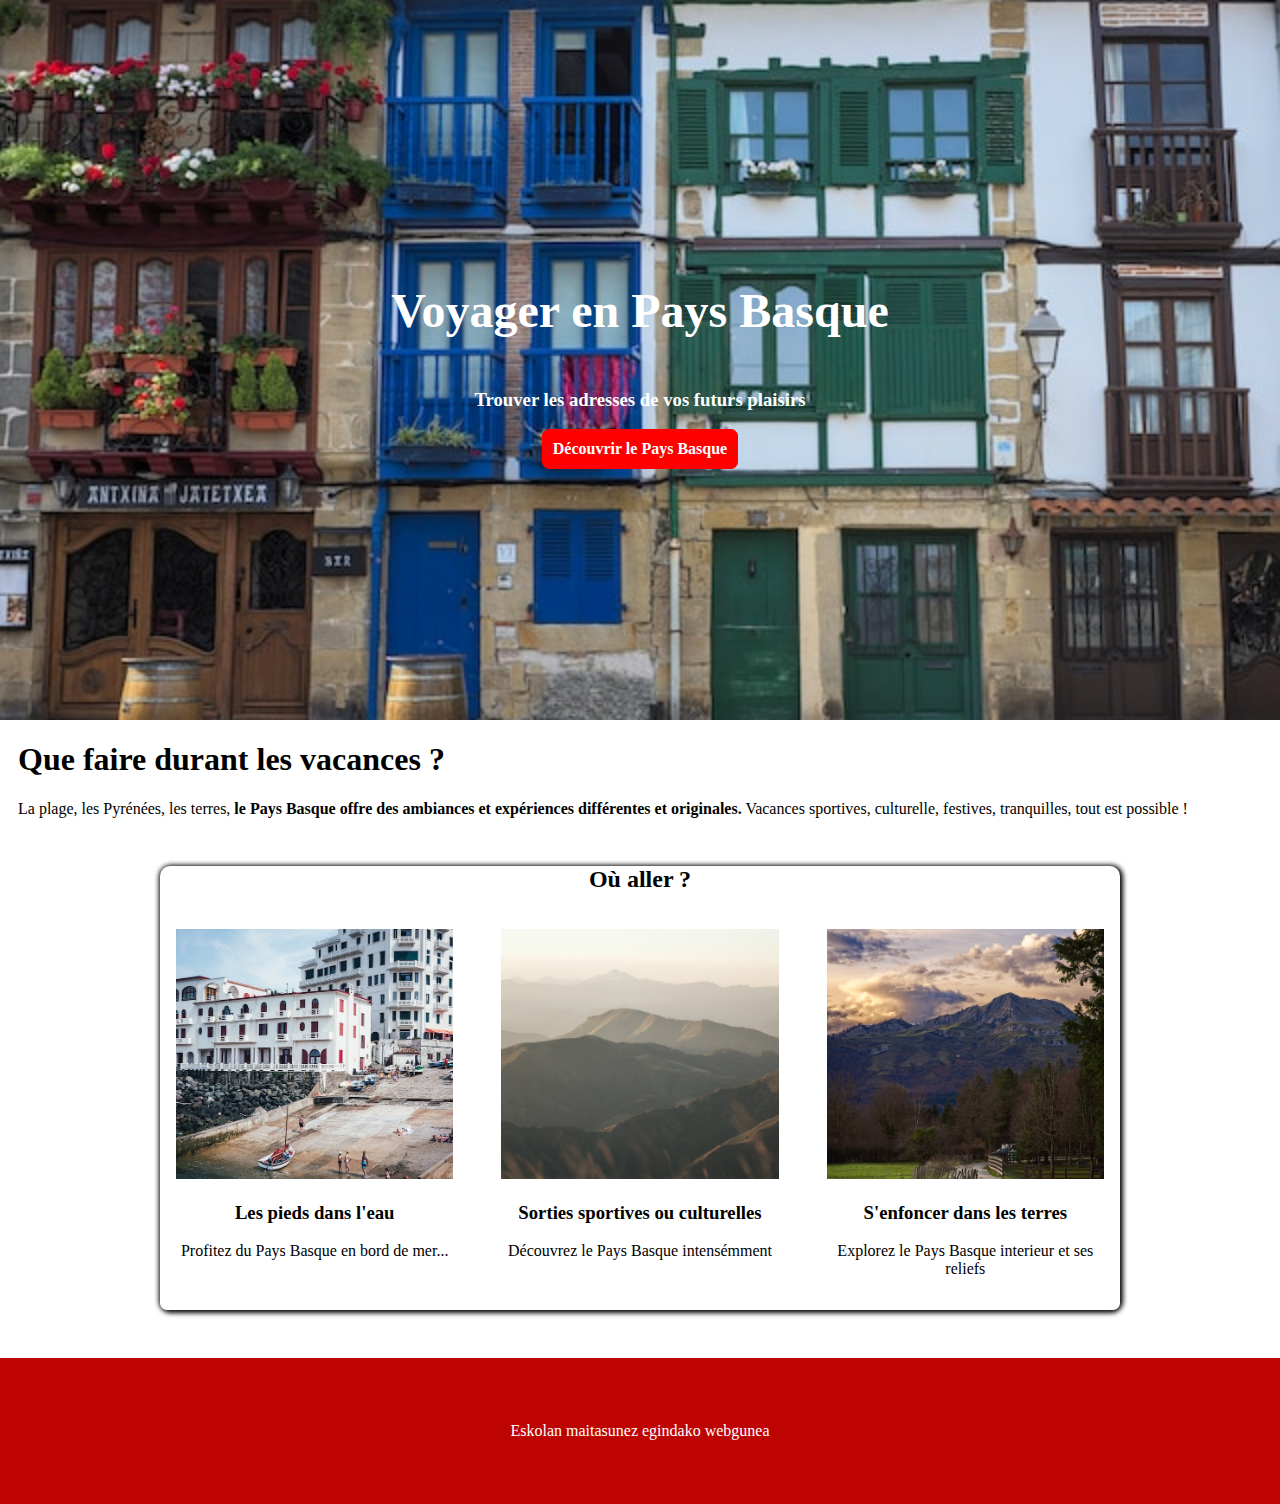
<file: index.html>
<!DOCTYPE html>
<html lang="en">
<head>
    <meta charset="UTF-8">
    <meta http-equiv="X-UA-Compatible" content="IE=edge">
    <meta name="viewport" content="width=device-width, initial-scale=1.0">
    <title>Document</title>
    <link rel="stylesheet" href="styles/style.css">

</head>

<body>
    <div class="banner">
        <h1>Voyager en Pays Basque</h1>
        <h3>Trouver les adresses de vos futurs plaisirs</h3>
        <a href="https://www.google.com/maps/place/Pays+basque+fran%C3%A7ais/@43.2820368,-1.8327104,9z/data=!3m1!4b1!4m6!3m5!1s0xd512d0841a693e5:0x9476cd676667bf1!8m2!3d43.2449128!4d-1.2891036!16zL20vMDlmdHRz" class="button-blue">Découvrir le Pays Basque</a>
    </div>

<div class="present">
    <h1>Que faire durant les vacances ?</h1>
    <p>La plage, les Pyrénées, les terres, <strong> le Pays Basque offre des ambiances et expériences différentes et originales.</strong>
        Vacances sportives, culturelle, festives, tranquilles, tout est possible !</p>
</div>
    
<div class="container">
    <h2>Où aller ?</h2>
    <div class="cards">
        <div class="cards-white">
            <a href="VisiteEau.html">
                <img src="images/joanes-andueza-2hr-zSt0378-unsplash.jpg" alt="Les pieds dans l'eau">
            </a>
            <h3>Les pieds dans l'eau</h3>
            <p>Profitez du Pays Basque en bord de mer...</p>
        </div>
        <div class="cards-white">
            <a href="VisiteCulture.html">
                 <img src="images/guillaume-briard-vssLToDXv60-unsplash (1).jpg" alt="La tête dans les nuages">
            </a>
            <h3>Sorties sportives ou culturelles</h3>
            <p>Découvrez le Pays Basque intensémment</p>
        </div>
        <div class="cards-white">
            <a href="VisiteTerre.html">
                <img src="images/jose-javier-miguel-de-la-huerta-DwAp9-e31CQ-unsplash.jpg" alt="S'enfoncer dans les terres">
            </a>
            <h3>S'enfoncer dans les terres</h3>
            <p>Explorez le Pays Basque interieur et ses reliefs</p>
        </div>
    </div>
</div>

<div class="footer"> 
    <p>Eskolan maitasunez egindako webgunea</p>
</div>

</body>
</html>
</file>
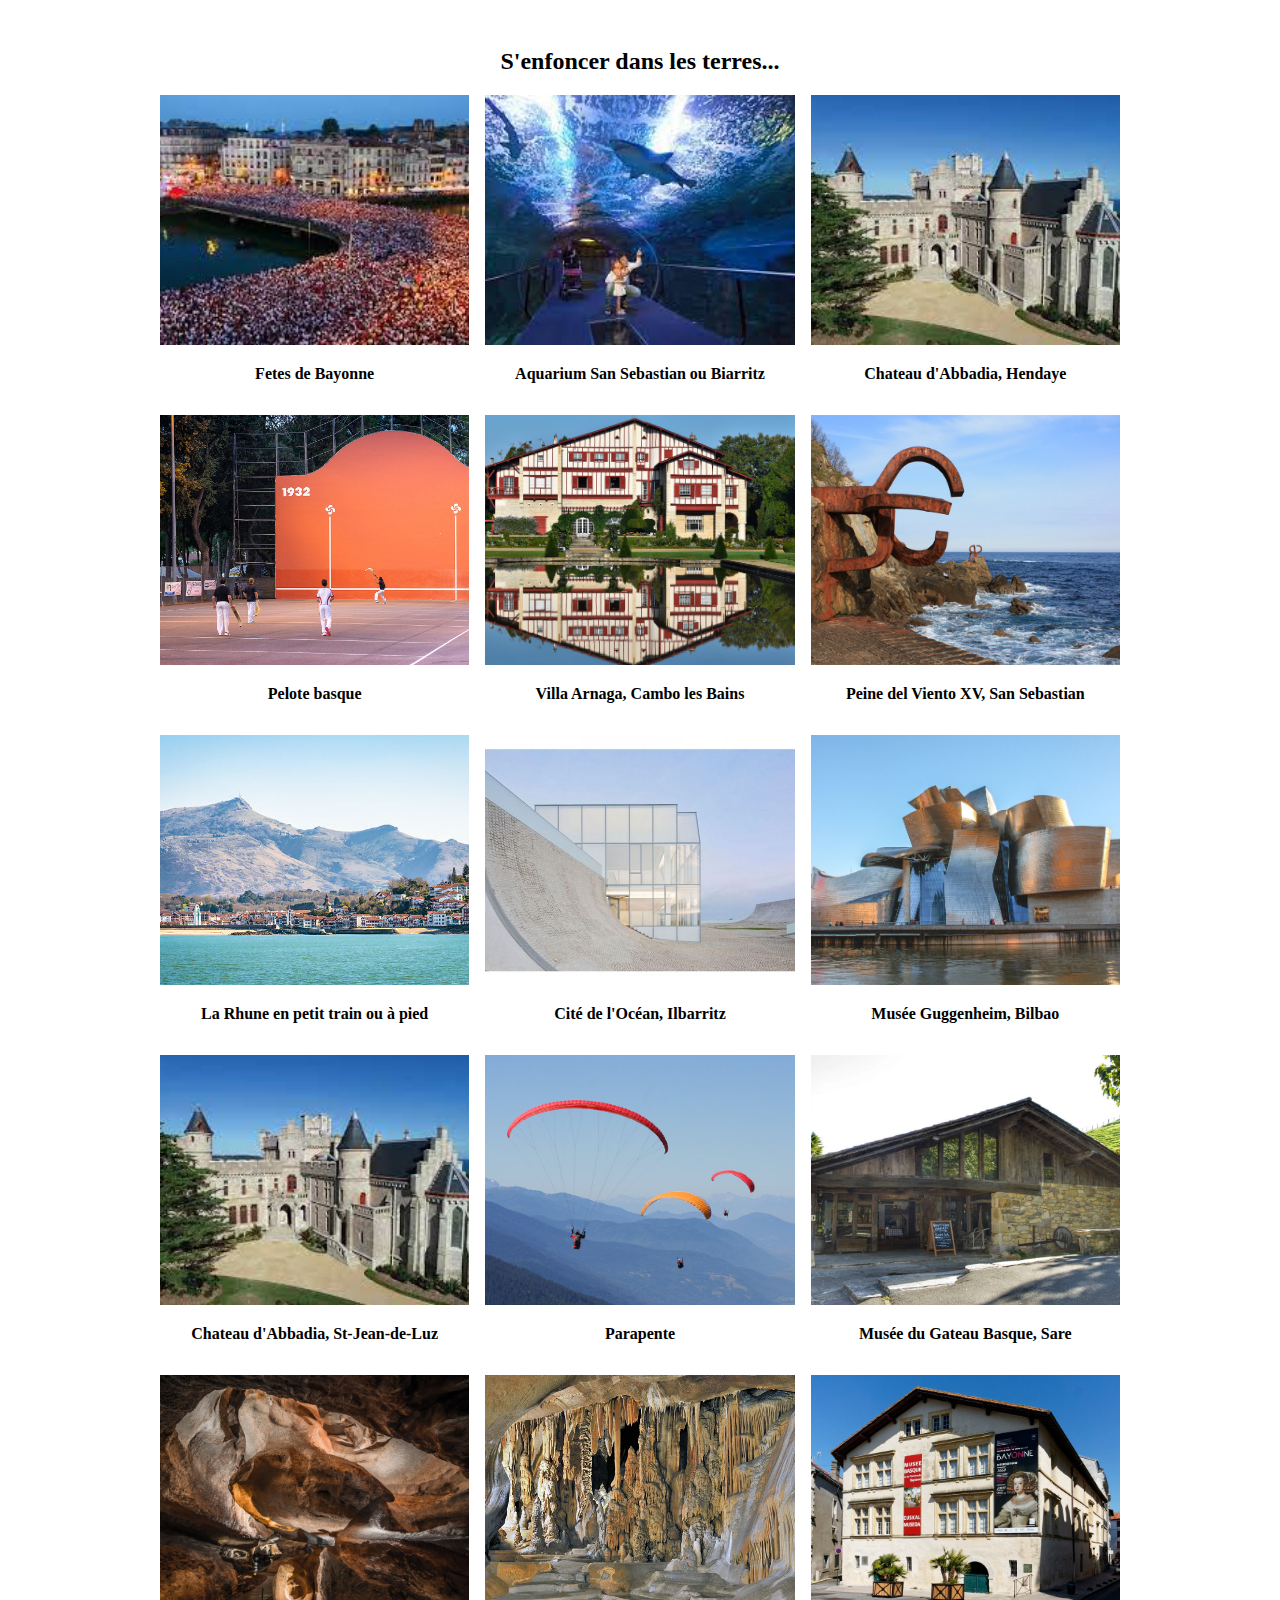
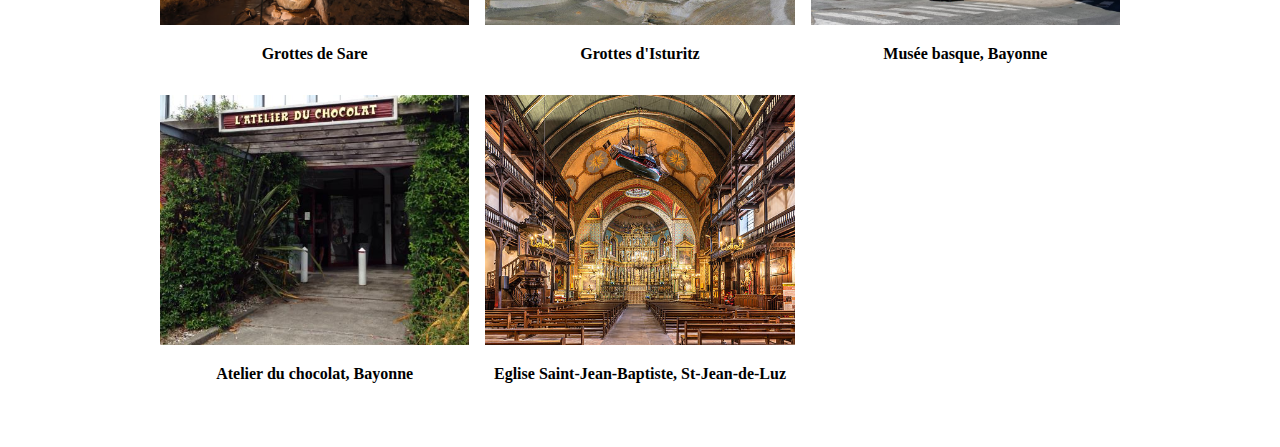
<file: VisiteCulture.html>
<!DOCTYPE html>
<html lang="en">
<head>
    <meta charset="UTF-8">
    <meta http-equiv="X-UA-Compatible" content="IE=edge">
    <meta name="viewport" content="width=device-width, initial-scale=1.0">
    <title>Document</title>
    <link rel="stylesheet" href="styles/style.css">

</head>
<body>

<div class="container-blue">
    <H2>S'enfoncer dans les terres...</H2>
        <div class="cards">
             <div class="cards-blue">
                    <img src="images/bayonne.jpeg" alt="feria">
                    <p> <strong>Fetes de Bayonne</strong></p>
            </div>
            <div class="cards-blue">
                     <img src="images/aquarium sansé.jpeg" alt="aquarium">
                    <p> <strong>Aquarium San Sebastian ou Biarritz</strong></p>
            </div>
            <div class="cards-blue">
                     <img src="images/Abbadia.jpeg" alt="jaizkibel">
                    <p> <strong>Chateau d'Abbadia, Hendaye</strong></p>
            </div>
            <div class="cards-blue">
                        <img src="images/pelote.jpeg" alt="Holzarte">
                       <p> <strong>Pelote basque</strong></p>    
           </div>   
           <div class="cards-blue">
            <img src="images/villa-arnaga-22-10.jpg" alt="Arnaga">
           <p> <strong>Villa Arnaga, Cambo les Bains</strong></p>      
        </div>                 
        <div class="cards-blue">
            <img src="images/peine-del-viento.jpg" alt="Veinto">
           <p> <strong>Peine del Viento XV, San Sebastian</strong></p>      
        </div>
        <div class="cards-blue">
            <img src="images/La rhune.jpeg" alt="Rhune">
           <p> <strong>La Rhune en petit train ou à pied</strong></p> 
        </div>
        <div class="cards-blue">
            <img src="images/CitéOcean.jpeg" alt="Ocean">
           <p> <strong>Cité de l'Océan, Ilbarritz</strong></p> 
        </div>
        <div class="cards-blue">
            <img src="images/Gugg.jpeg" alt="Rhune">
           <p> <strong>Musée Guggenheim, Bilbao</strong></p> 
        </div>
        <div class="cards-blue">
            <img src="images/Abbadia.jpeg" alt="Abbadia">
           <p> <strong>Chateau d'Abbadia, St-Jean-de-Luz</strong></p> 
        </div>
        <div class="cards-blue">
            <img src="images/Parapente.jpg" alt="Parapente">
           <p> <strong>Parapente</strong></p> 
        </div>
        <div class="cards-blue">
            <img src="images/Musée gateau.jpeg" alt="Musée gateau basque">
           <p> <strong>Musée du Gateau Basque, Sare</strong></p> 
        </div>
        <div class="cards-blue">
            <img src="images/grottes_sare_.jpeg" alt="Sare">
           <p> <strong>Grottes de Sare</strong></p> 
        </div>
        <div class="cards-blue">
            <img src="images/grotte isturitz.jpeg" alt="Isturitz">
           <p> <strong>Grottes d'Isturitz</strong></p> 
        </div>
        <div class="cards-blue">
            <img src="images/muséebasque.jpeg" alt="Musée Basque">
           <p> <strong>Musée basque, Bayonne</strong></p> 
        </div>
        <div class="cards-blue">
            <img src="images/Chocolat.jpeg" alt="Atelier du chocolat">
           <p> <strong>Atelier du chocolat, Bayonne</strong></p> 
        </div>
        <div class="cards-blue">
            <img src="images/Eglise.jpeg" alt="Eglise">
           <p> <strong>Eglise Saint-Jean-Baptiste, St-Jean-de-Luz</strong></p> 
        </div>
        </div>
    </div>
 </div>

</body>
</html>
</file>
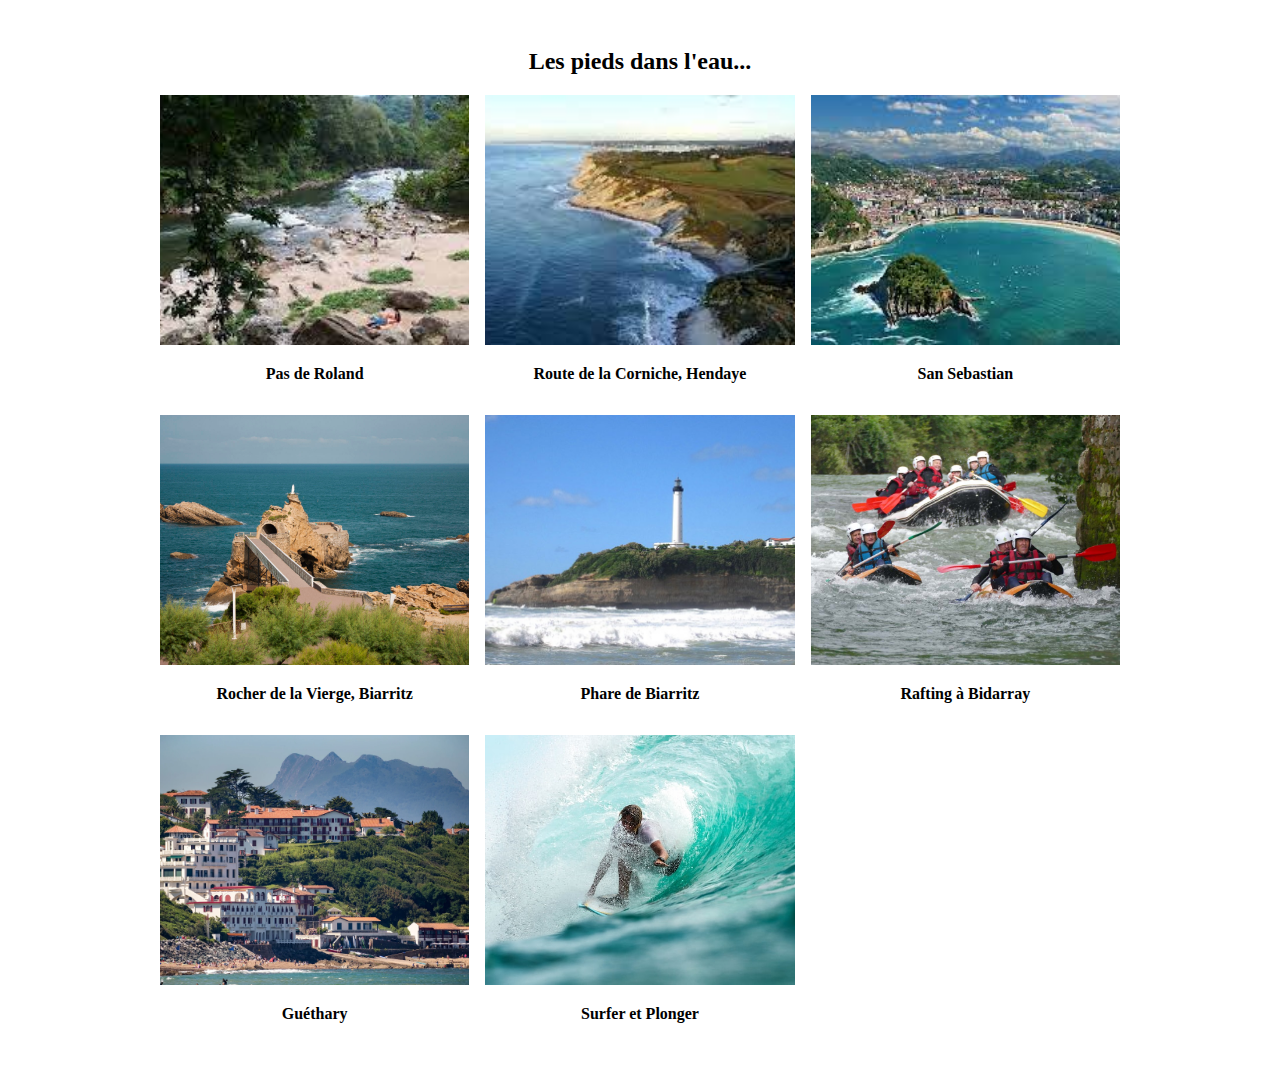
<file: VisiteEau.html>
<!DOCTYPE html>
<html lang="en">
<head>
    <meta charset="UTF-8">
    <meta http-equiv="X-UA-Compatible" content="IE=edge">
    <meta name="viewport" content="width=device-width, initial-scale=1.0">
    <title>Document</title>
    <link rel="stylesheet" href="styles/style.css">
</head>
<body>





    <div class="container-blue">
        <H2>Les pieds dans l'eau...</H2>
            <div class="cards">
                 <div class="cards-blue">
                        <img src="images/pasroland.jpeg" alt="roland">
                        <p> <strong>Pas de Roland</strong></p>
                </div>
                <div class="cards-blue">
                         <img src="images/corniche.jpeg" alt="corniche">
                        <p> <strong>Route de la Corniche, Hendaye</strong></p>
                </div>
                <div class="cards-blue">
                         <img src="images/téléchargement (1).jpeg" alt="sanse">
                        <p> <strong>San Sebastian</strong></p>                  
            </div>
            <div class="cards-blue">
                <img src="images/rocher vierge.jpeg" alt="rocher">
               <p> <strong>Rocher de la Vierge, Biarritz</strong></p>      
            </div>
            <div class="cards-blue">
                <img src="images/phare.jpeg" alt="Phare">
               <p> <strong>Phare de Biarritz</strong></p>      
            </div>
            <div class="cards-blue">
                <img src="images/raft.jpeg" alt="Bidarray">
               <p> <strong>Rafting à Bidarray</strong></p>      
            </div>
            <div class="cards-blue">
                <img src="images/guetary.webp" alt="guetary">
               <p> <strong>Guéthary</strong></p>      
            </div>
            <div class="cards-blue">
                <img src="images/jeremy-bishop-_CFv3bntQlQ-unsplash.jpg" alt="Surf">
               <p> <strong>Surfer et Plonger</strong></p>      
            </div>
        </div>
     </div>


</body>
</html>
</file>
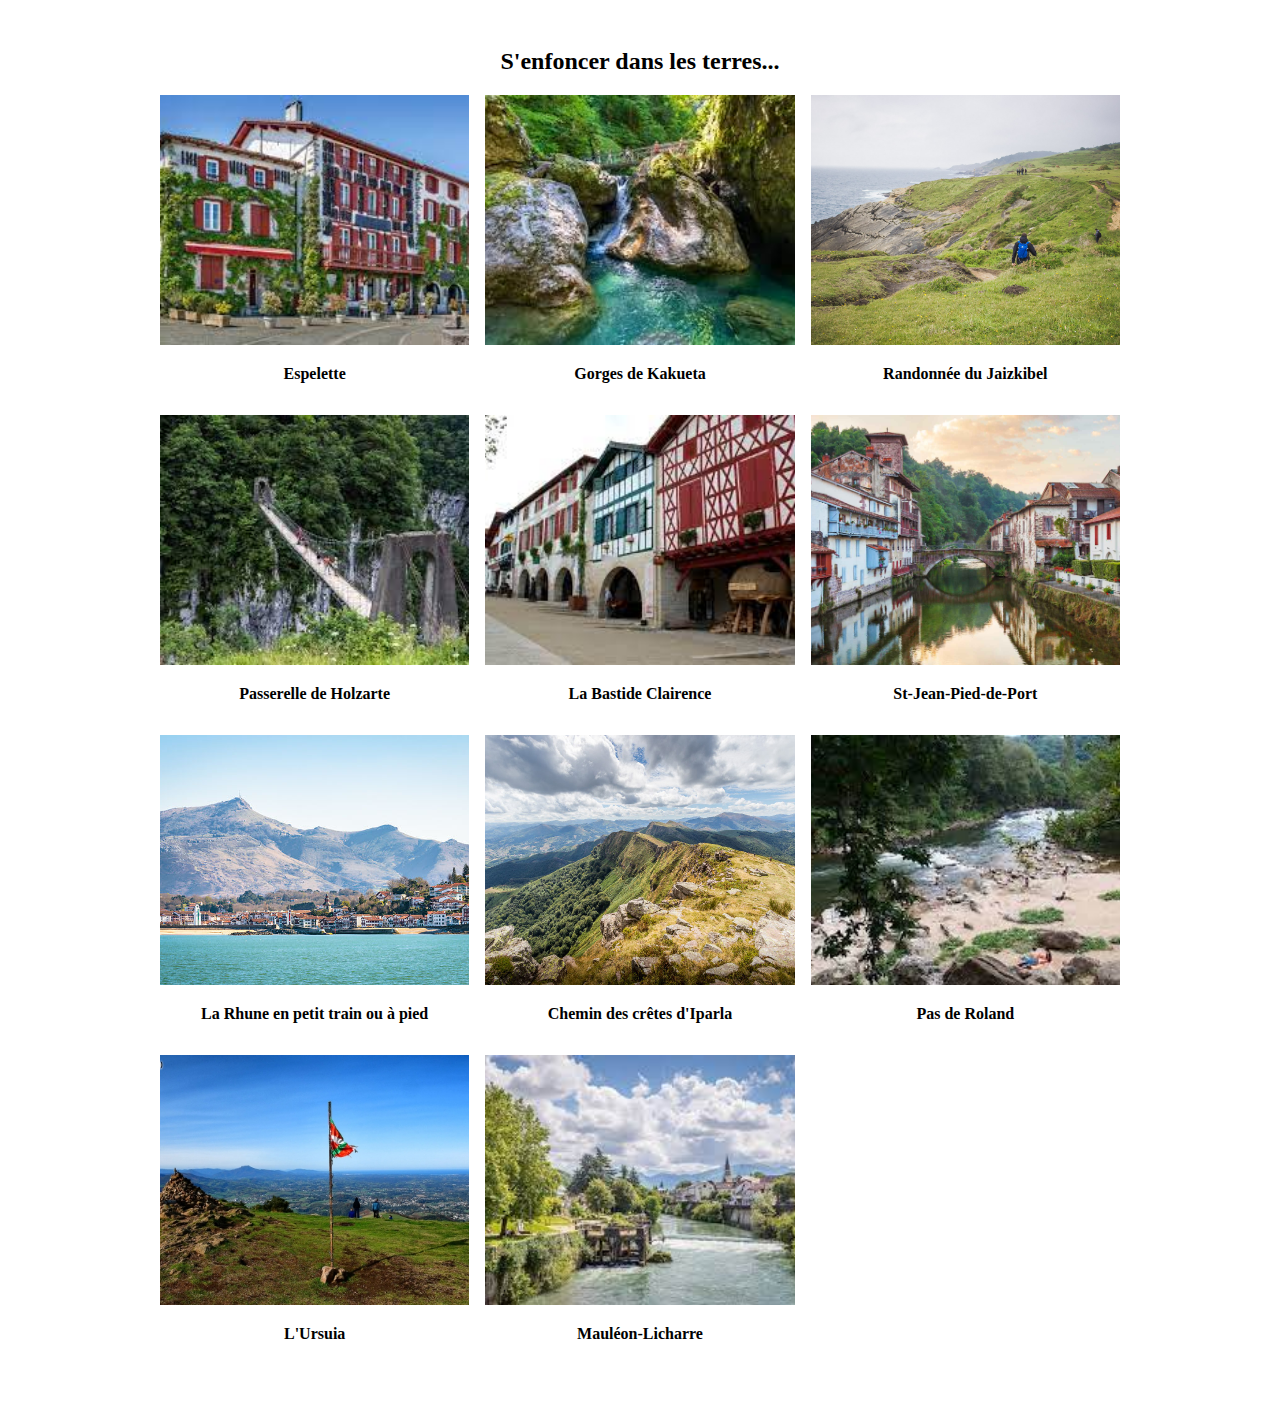
<file: VisiteTerre.html>
<!DOCTYPE html>
<html lang="en">
<head>
    <meta charset="UTF-8">
    <meta http-equiv="X-UA-Compatible" content="IE=edge">
    <meta name="viewport" content="width=device-width, initial-scale=1.0">
    <title>Document</title>
    <link rel="stylesheet" href="styles/style.css">

</head>
<body>

<div class="container-blue">
    <H2>S'enfoncer dans les terres...</H2>
    <div class="cards">
            <div class="cards-blue">
                <img src="images/espelette.jpeg" alt="Espelette">
                <p> <strong>Espelette</strong></p>
        </div>
        <div class="cards-blue">
                    <img src="images/kakueta.jpeg" alt="kakueta">
                <p> <strong>Gorges de Kakueta</strong></p>
        </div>
        <div class="cards-blue">
                    <img src="images/jaizkibel_paysbasque_randonnee_kindaday-40.jpg" alt="jaizkibel">
                <p> <strong>Randonnée du Jaizkibel</strong></p>
        </div>
        <div class="cards-blue">
                    <img src="images/psserelle.jpeg" alt="Holzarte">
                    <p> <strong>Passerelle de Holzarte</strong></p>           
        </div> 
        <div class="cards-blue">
            <img src="images/BastideClairence.jpeg" alt="Bastide">
           <p> <strong>La Bastide Clairence</strong></p> 
        </div>    
        <div class="cards-blue">
            <img src="images/Stjeanport.jpeg" alt="Musée Basque">
           <p> <strong>St-Jean-Pied-de-Port</strong></p> 
        </div>   
        <div class="cards-blue">
            <img src="images/La rhune.jpeg" alt="La Rhune">
           <p> <strong>La Rhune en petit train ou à pied</strong></p> 
        </div>            
        <div class="cards-blue">
            <img src="images/Iparla.jpeg" alt="Iparla">
           <p> <strong>Chemin des crêtes d'Iparla</strong></p> 
        </div>   
        <div class="cards-blue">
            <img src="images/pasroland.jpeg" alt="Pas de Roland">
           <p> <strong>Pas de Roland</strong></p> 
        </div>   
        <div class="cards-blue">
            <img src="images/Ursuia.jpeg" alt="Ursuia">
           <p> <strong>L'Ursuia</strong></p> 
        </div>   
        <div class="cards-blue">
            <img src="images/Maule.jpeg" alt="Maule">
           <p> <strong>Mauléon-Licharre</strong></p> 
        </div>   
    </div>
 </div>


</body>
</html>
</file>
<file: styles/style.css>
@import "banner.css";
@import "buttons.css";
@import "cards.css";
@import "footer.css";


body {
    margin: 0px;
}
a { 
    text-decoration: none;
}

.present {
    margin-left: 18px;
}

.container {
    width: 75%;
    margin: 48px auto;
    box-shadow: 1px 1px 5px 2px;
    border-radius: 10px;
    text-align: center;
}

.container-blue {
    width: 75%;
    margin: 48px auto;
    text-align: center;
}
</file>
